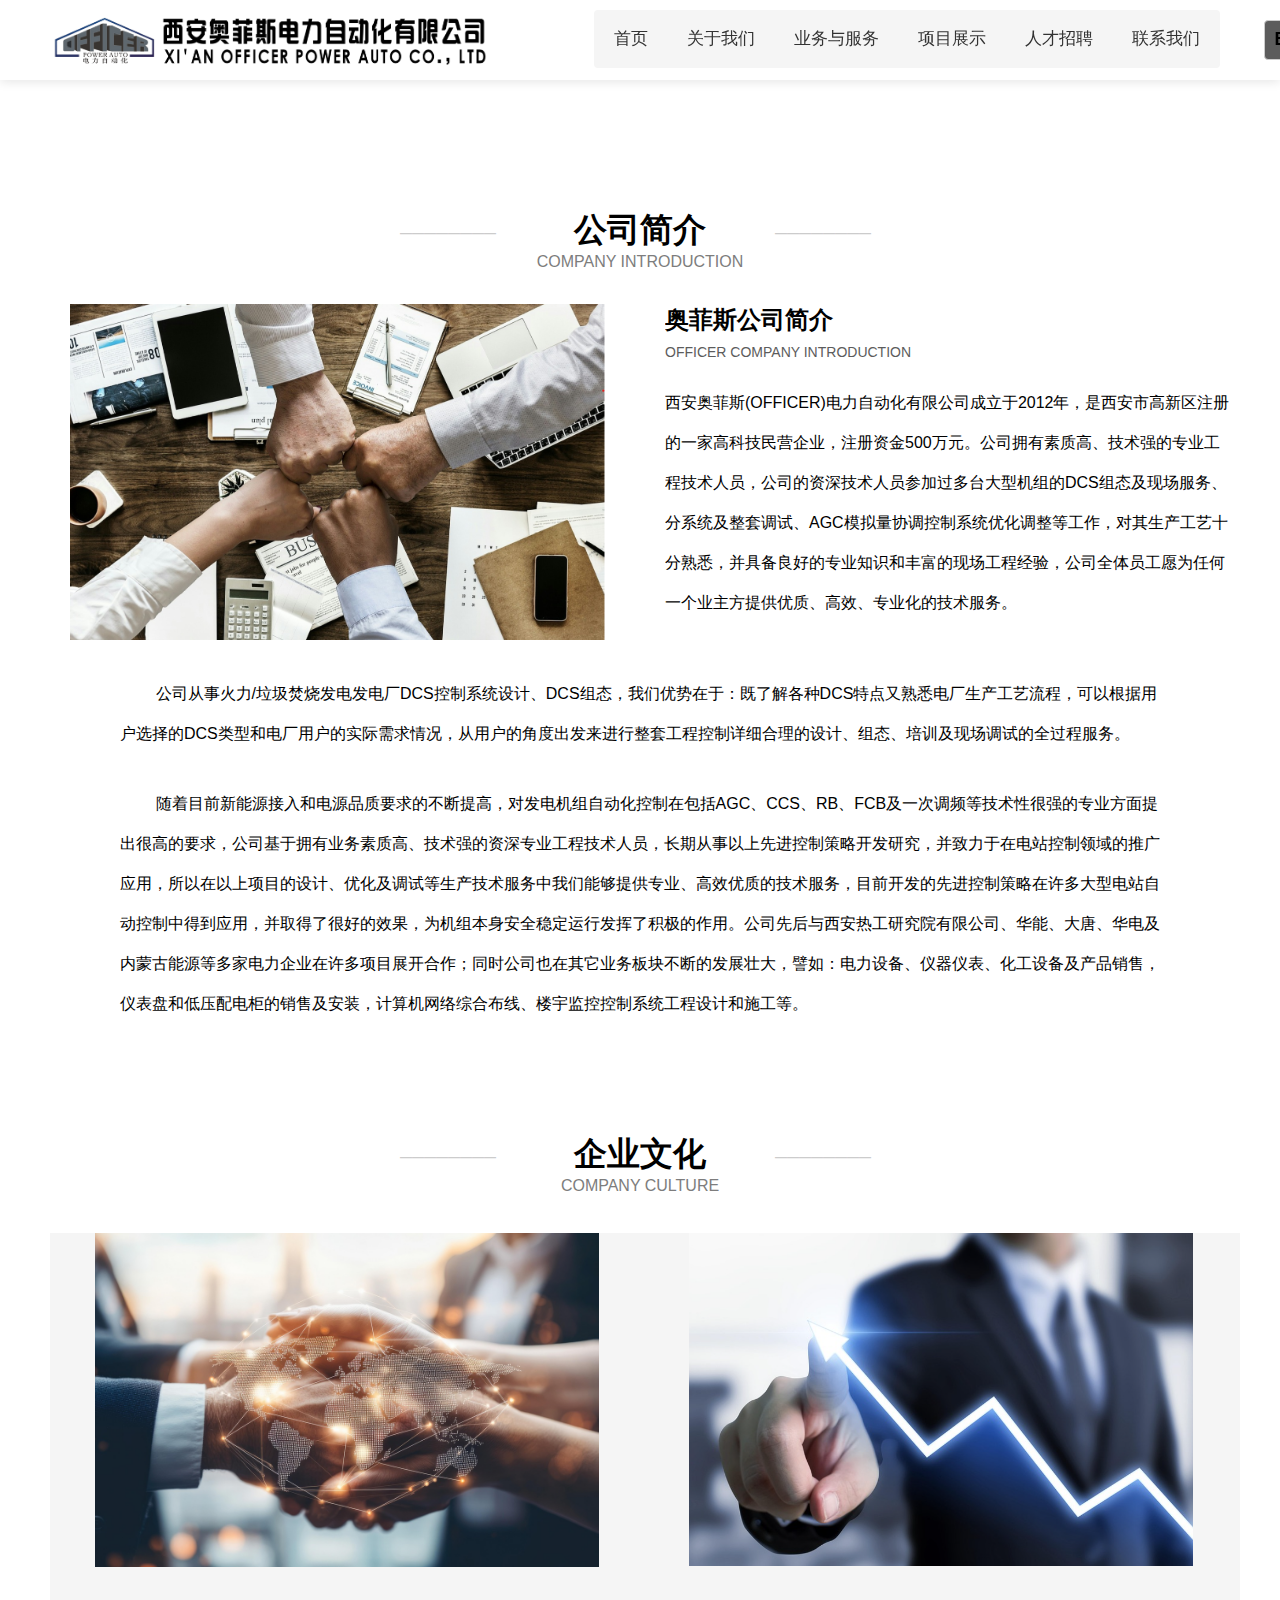
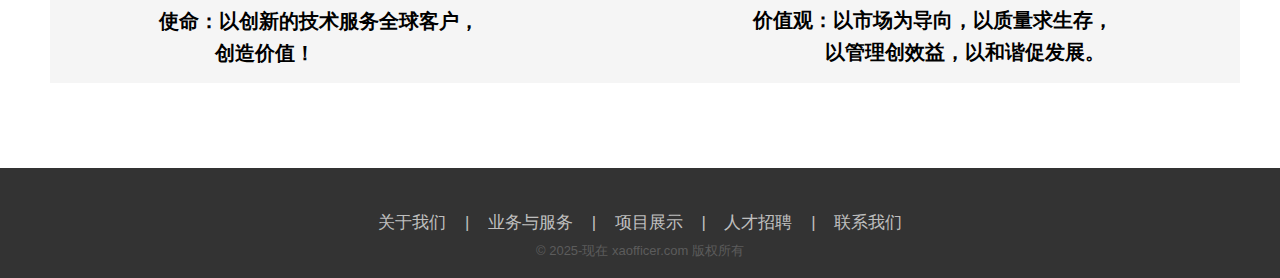
<file: about.html>
<!DOCTYPE html>
<html lang="en">

<head>
    <meta charset="UTF-8">
    <meta name="viewport" content="width=device-width, initial-scale=1.0">
    <!-- 标题 -->
    <title>关于我们</title>
    <!-- 网站说明 -->
    <meta name="description" content="我们提供专业、自动化工程技术服务。" />
    <!-- 关键字 -->
    <meta name="keywords" content="DCS,过程控制,离散控制,火力发电厂协调优化,熔盐储能,逻辑组态,工业通讯,PLC,系统集成" />
    <!-- 引入favicon图标 -->
    <link rel="shortcut icon" href="favicon.ico" />
    <!-- 引入初始化样式文件 -->
    <link rel="stylesheet" href="css/base.css">
    <!-- 引入公共样式文件 -->
    <link rel="stylesheet" href="css/common.css">
    <!-- 引入about样式文件 -->
    <link rel="stylesheet" href="css/about.css">

</head>

<body>
    <!-- header部分 -->
    <nav class="nav-bar" id="navBar">
        <div class="w">
            <a href="#" class="logo">
                <img src="images/logos.svg" alt="奥菲斯电力自动化">
            </a>
            <ul class="nav">
                <li><a href="index.html">首页</a></li>
                <li><a href="about.html">关于我们</a></li>
                <li><a href="solution.html">业务与服务</a></li>
                <li><a href="showcase.html">项目展示</a></li>
                <li><a href="recruit.html">人才招聘</a></li>
                <li><a href="contact.html">联系我们</a></li>
            </ul>
            <div class="test">Beta</div>
        </div>
    </nav>
    <!-- 公司简介 -->
    <div class="about_div_1 w">
        <div class="box">
            <div class="title_1">
                <div class="title_1_sl_l">————————</div>
                <div class="title_1_sl_r">————————</div>
                <h2>公司简介</h2>
                <p>COMPANY INTRODUCTION</p>
            </div>
            <div class="itdt_div_1 clearfix">
                <div class="itdt_div_l">
                    <img src="images/jianjie.png" width="90%">
                </div>
                <div class="itdt_div_r">
                    <h2>奥菲斯公司简介</h2>
                    <p>OFFICER COMPANY INTRODUCTION</p>
                    <p class="gj_1">
                        西安奥菲斯(OFFICER)电力自动化有限公司成立于2012年，是西安市高新区注册的一家高科技民营企业，注册资金500万元。公司拥有素质高、技术强的专业工程技术人员，公司的资深技术人员参加过多台大型机组的DCS组态及现场服务、分系统及整套调试、AGC模拟量协调控制系统优化调整等工作，对其生产工艺十分熟悉，并具备良好的专业知识和丰富的现场工程经验，公司全体员工愿为任何一个业主方提供优质、高效、专业化的技术服务。
                    </p>
                </div>
            </div>
            <div class="itdt_div_2 clearfix">
                <div class="gj_2">
                    <p>&nbsp;&nbsp;&nbsp;&nbsp;&nbsp;&nbsp;&nbsp;&nbsp;公司从事火力/垃圾焚烧发电发电厂DCS控制系统设计、DCS组态，我们优势在于：既了解各种DCS特点又熟悉电厂生产工艺流程，可以根据用户选择的DCS类型和电厂用户的实际需求情况，从用户的角度出发来进行整套工程控制详细合理的设计、组态、培训及现场调试的全过程服务。
                    </p>
                </div>
                <div class="gj_3">
                    <p>&nbsp;&nbsp;&nbsp;&nbsp;&nbsp;&nbsp;&nbsp;&nbsp;随着目前新能源接入和电源品质要求的不断提高，对发电机组自动化控制在包括AGC、CCS、RB、FCB及一次调频等技术性很强的专业方面提出很高的要求，公司基于拥有业务素质高、技术强的资深专业工程技术人员，长期从事以上先进控制策略开发研究，并致力于在电站控制领域的推广应用，所以在以上项目的设计、优化及调试等生产技术服务中我们能够提供专业、高效优质的技术服务，目前开发的先进控制策略在许多大型电站自动控制中得到应用，并取得了很好的效果，为机组本身安全稳定运行发挥了积极的作用。公司先后与西安热工研究院有限公司、华能、大唐、华电及内蒙古能源等多家电力企业在许多项目展开合作；同时公司也在其它业务板块不断的发展壮大，譬如：电力设备、仪器仪表、化工设备及产品销售，仪表盘和低压配电柜的销售及安装，计算机网络综合布线、楼宇监控控制系统工程设计和施工等。
                    </p>
                </div>
            </div>
        </div>
    </div>
    <!-- 企业文化 -->
    <div class="about_div_2 w">
        <div class="box">
            <div class="title_1">
                <div class="title_1_sl_l">————————</div>
                <div class="title_1_sl_r">————————</div>
                <h2>企业文化</h2>
                <p>COMPANY CULTURE</p>
            </div>
            <div class="culture_div clearfix">
                <ul>
                    <li>
                        <img src="images/quanqiu1.png" width="90%">
                        <div class="culture_div_word">
                            <p>
                                使命：以创新的技术服务全球客户，<br>
                                &nbsp;&nbsp;&nbsp;&nbsp;&nbsp;&nbsp;&nbsp;&nbsp;&nbsp;&nbsp;创造价值！
                            </p>
                        </div>
                    </li>
                    <li>
                        <img src="images/quanqiu2.png" width="90%">
                        <div class="culture_div_word">
                            <p>
                                价值观：以市场为导向，以质量求生存，<br>
                                &nbsp;&nbsp;&nbsp;&nbsp;&nbsp;&nbsp;&nbsp;&nbsp;&nbsp;&nbsp;&nbsp;&nbsp;&nbsp;以管理创效益，以和谐促发展。
                            </p>
                        </div>
                    </li>
                </ul>
            </div>
        </div>
    </div>
    <!-- footer部分 -->
    <footer class="footer">
        <div class="link">
            <a href="about.html">关于我们</a><span>|</span>
            <a href="solution.html">业务与服务</a><span>|</span>
            <a href="showcase.html">项目展示</a><span>|</span>
            <a href="recruit.html">人才招聘</a><span>|</span>
            <a href="contact.html">联系我们</a>
        </div>
        <div class="copr">© 2025-现在 xaofficer.com 版权所有</div>
    </footer>
    <!-- 引入js文件 -->
    <script src="js/common.js"></script>
</body>

</html>
</file>
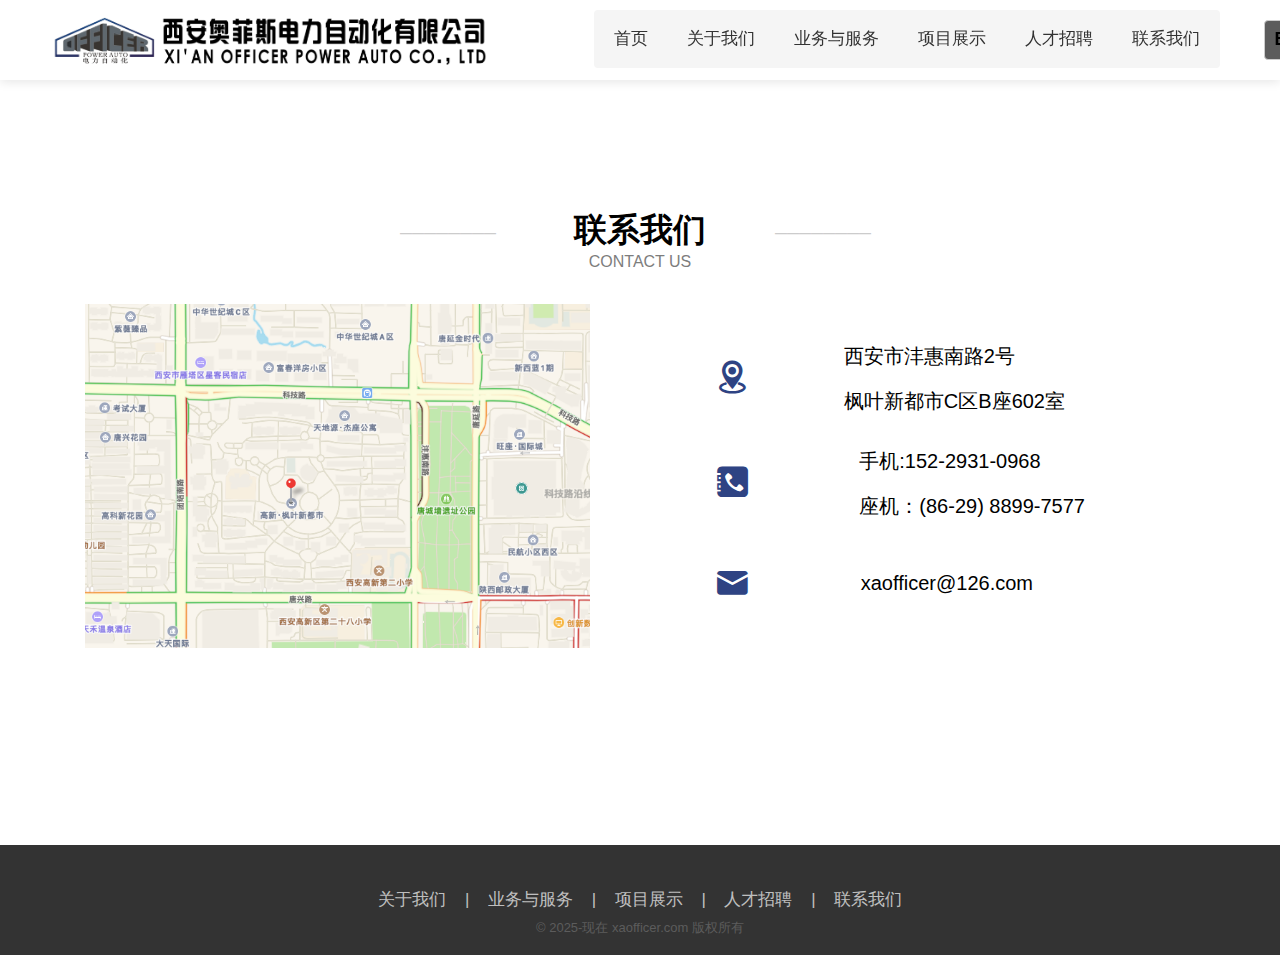
<file: contact.html>
<!DOCTYPE html>
<html lang="en">

<head>
    <meta charset="UTF-8">
    <meta name="viewport" content="width=device-width, initial-scale=1.0">
    <!-- 标题 -->
    <title>联系我们</title>
    <!-- 网站说明 -->
    <meta name="description" content="我们提供专业、自动化工程技术服务。" />
    <!-- 关键字 -->
    <meta name="keywords" content="DCS,过程控制,离散控制,火力发电厂协调优化,熔盐储能,逻辑组态,工业通讯,PLC,系统集成" />
    <!-- 引入favicon图标 -->
    <link rel="shortcut icon" href="favicon.ico" />
    <!-- 引入初始化样式文件 -->
    <link rel="stylesheet" href="css/base.css">
    <!-- 引入公共样式文件 -->
    <link rel="stylesheet" href="css/common.css">
    <!-- 引入about样式文件 -->
    <link rel="stylesheet" href="css/contact.css">
    <!-- 引入favicon图标 -->
    <link rel="stylesheet" href="./icon/iconfont.css">
</head>

<body>
    <!-- header部分 -->
    <nav class="nav-bar" id="navBar">
        <div class="w">
            <a href="#" class="logo">
                <img src="images/logos.svg" alt="奥菲斯电力自动化">
            </a>
            <ul class="nav">
                <li><a href="index.html">首页</a></li>
                <li><a href="about.html">关于我们</a></li>
                <li><a href="solution.html">业务与服务</a></li>
                <li><a href="showcase.html">项目展示</a></li>
                <li><a href="recruit.html">人才招聘</a></li>
                <li><a href="contact.html">联系我们</a></li>
            </ul>
            <div class="test">Beta</div>
        </div>
    </nav>

    <!-- 联系我们部分 -->
    <div class="contact_div w">
        <div class="box">
            <div class="title_1">
                <div class="title_1_sl_l">————————</div>
                <div class="title_1_sl_r">————————</div>
                <h2>联系我们</h2>
                <p>CONTACT US</p>
            </div>
            <div class="position_div clearfix">
                <div class="position_div_l">
                    <img src="images/position.png" alt="">
                </div>
                <div class="position_div_r">
                    <div class="contact-block1">
                        <span class="iconfont icon-dizhi1"></span>
                        <p>西安市沣惠南路2号<br>枫叶新都市C区B座602室</p>
                        <div id="map-container"></div>
                    </div>
                    <div class="contact-block2">
                        <span class="iconfont icon-lianxifangshi"></span>
                        <p>
                            <a href="tel:15229310968">手机:152-2931-0968</a><br>
                            <a href="tel:+862988997577">座机：(86-29) 8899-7577</a>
                        </p>
                    </div>
                    <div class="contact-block3">
                        <span class="iconfont icon-youxiang"></span>
                        <p><a href="mailto:xaofficer@126.com">xaofficer@126.com</a></p>
                    </div>
                </div>
            </div>
        </div>
    </div>

    <!-- footer部分 -->
    <footer class="footer">
        <div class="link">
            <a href="about.html">关于我们</a><span>|</span>
            <a href="solution.html">业务与服务</a><span>|</span>
            <a href="showcase.html">项目展示</a><span>|</span>
            <a href="recruit.html">人才招聘</a><span>|</span>
            <a href="contact.html">联系我们</a>
        </div>
        <div class="copr">© 2025-现在 xaofficer.com 版权所有</div>
    </footer>

    <!-- 引入js文件 -->
    <script src="js/common.js"></script>
</body>

</html>
</file>
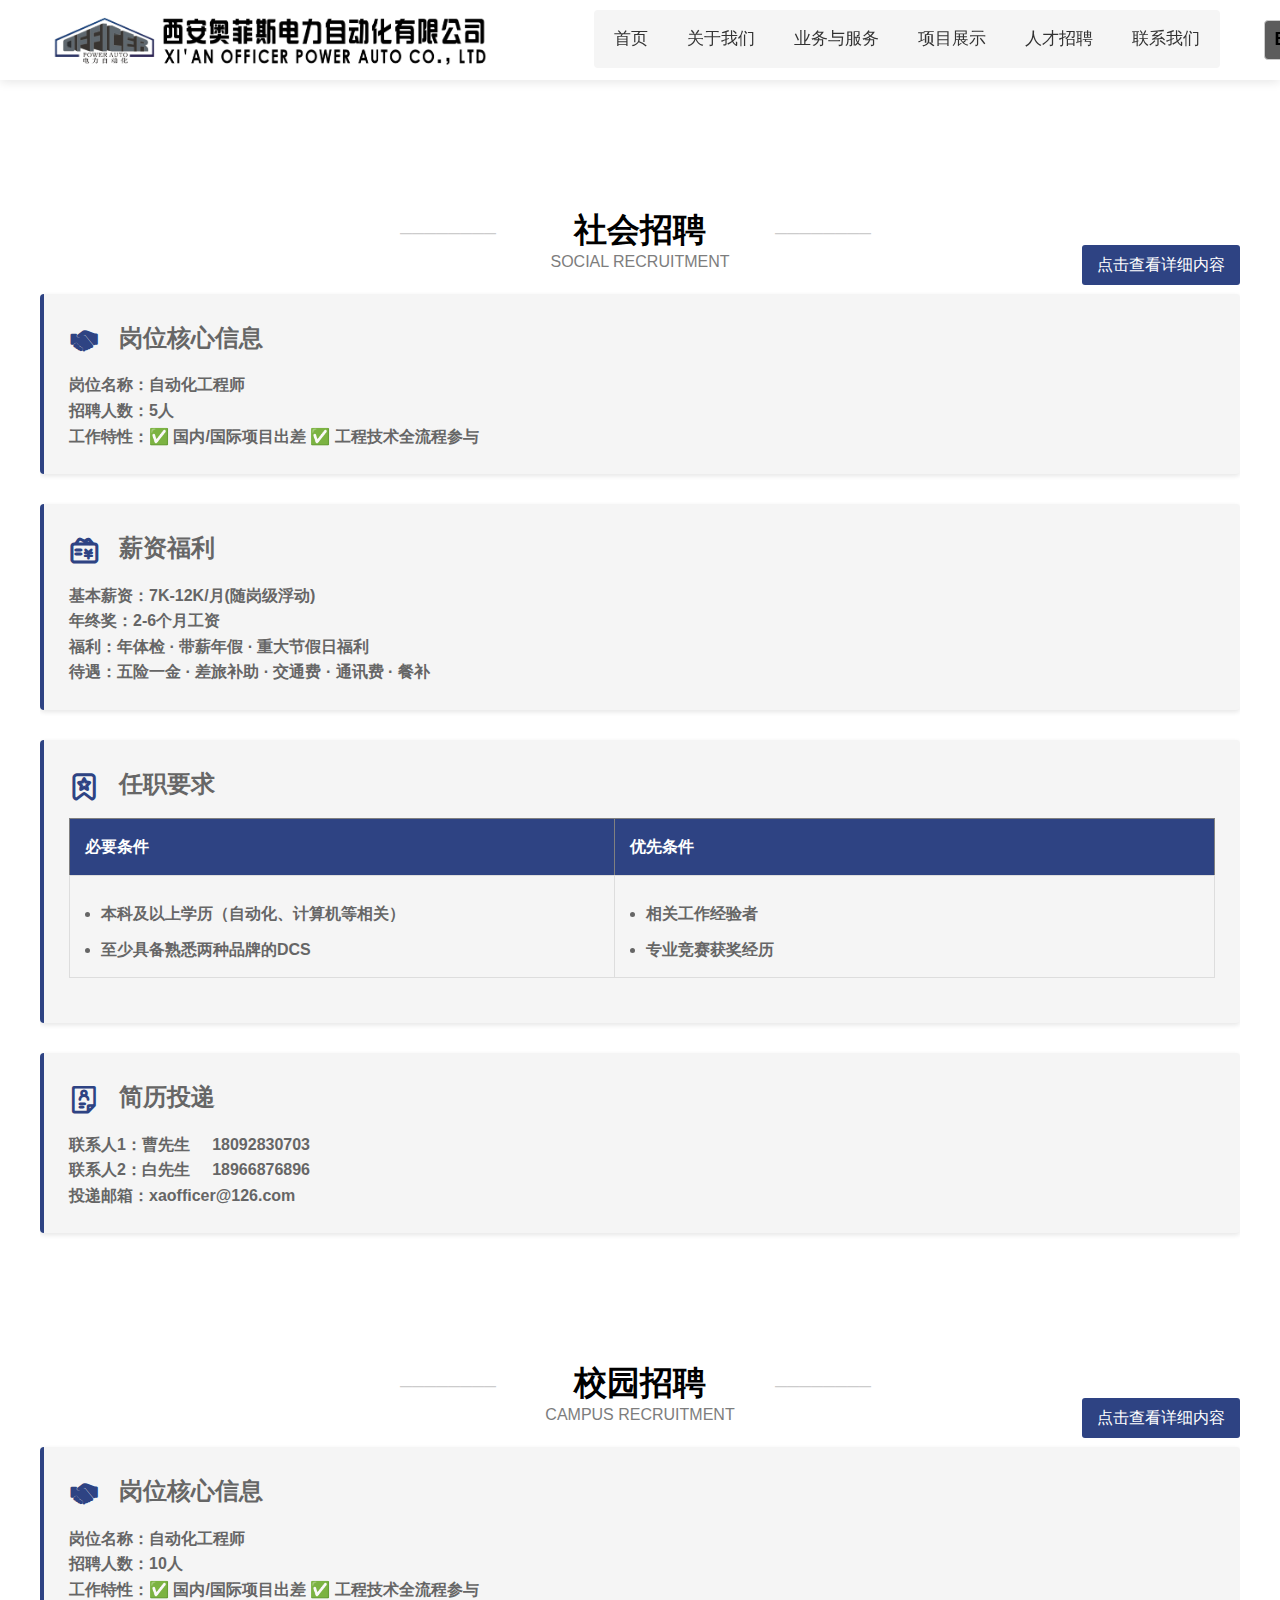
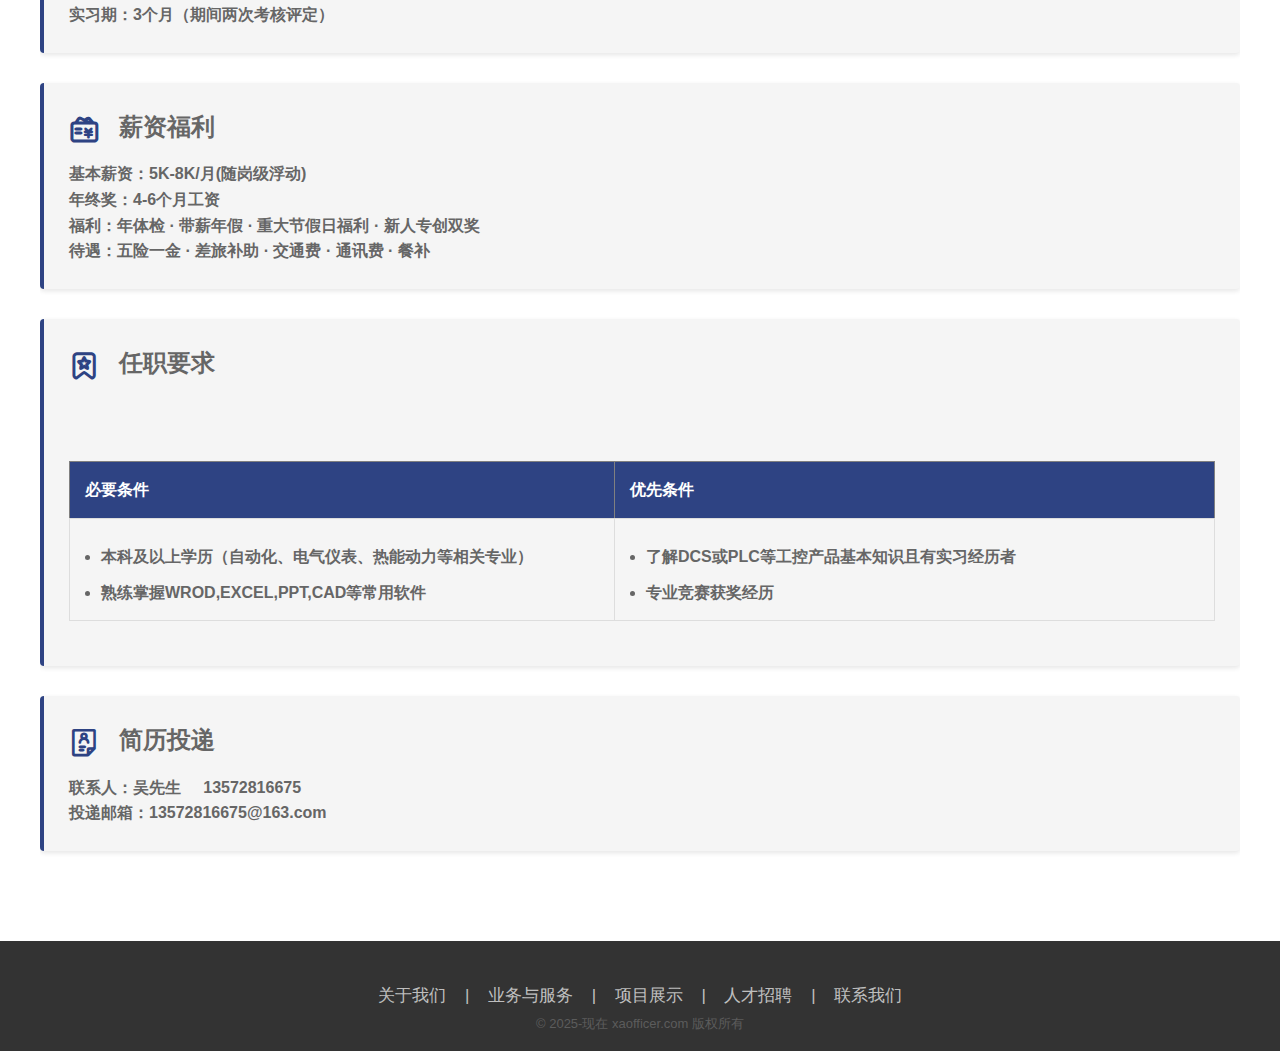
<file: recruit.html>
<!DOCTYPE html>
<html lang="en">

<head>
    <meta charset="UTF-8">
    <meta name="viewport" content="width=device-width, initial-scale=1.0">
    <!-- 标题 -->
    <title>人才招聘</title>
    <!-- 网站说明 -->
    <meta name="description" content="我们提供专业、自动化工程技术服务。" />
    <!-- 关键字 -->
    <meta name="keywords" content="DCS,过程控制,离散控制,火力发电厂协调优化,熔盐储能,逻辑组态,工业通讯,PLC,系统集成" />
    <!-- 引入favicon图标 -->
    <link rel="shortcut icon" href="favicon.ico" />
    <!-- 引入初始化样式文件 -->
    <link rel="stylesheet" href="css/base.css">
    <!-- 引入公共样式文件 -->
    <link rel="stylesheet" href="css/common.css">
    <!-- 引入recruit样式文件 -->
    <link rel="stylesheet" href="css/recruit.css">
    <!-- 引入favicon图标 -->
    <link rel="stylesheet" href="./icon/iconfont.css">
</head>

<body>
    <!-- header部分 -->
    <nav class="nav-bar" id="navBar">
        <div class="w">
            <a href="#" class="logo">
                <img src="images/logos.svg" alt="奥菲斯电力自动化">
            </a>
            <ul class="nav">
                <li><a href="index.html">首页</a></li>
                <li><a href="about.html">关于我们</a></li>
                <li><a href="solution.html">业务与服务</a></li>
                <li><a href="showcase.html">项目展示</a></li>
                <li><a href="recruit.html">人才招聘</a></li>
                <li><a href="contact.html">联系我们</a></li>
            </ul>
            <div class="test">Beta</div>
        </div>
    </nav>

    <!-- 社会招聘 -->
    <div class="recruit_div_1 w">
        <div class="box">
            <a href="files/social.pdf" class="pdf-btn" target="_blank">点击查看详细内容</a>
            <div class="title_1">
                <div class="title_1_sl_l">————————</div>
                <div class="title_1_sl_r">————————</div>
                <h2>社会招聘</h2>
                <p>SOCIAL RECRUITMENT</p>
            </div>
            <div class="social_box clearfix">
                <div class="section">
                    <div class="st">
                        <span class="iconfont icon-a-rencaizhaopin-zhaopinshezhi"></span>
                        <h2>岗位核心信息</h2>
                    </div>
                    <p><span class="highlight">岗位名称：</span>自动化工程师</p>
                    <p><span class="highlight">招聘人数：</span>5人</p>
                    <p><span class="highlight">工作特性：</span>✅ 国内/国际项目出差 ✅ 工程技术全流程参与</p>
                </div>

                <div class="section ">
                    <div class="st">
                        <span class="iconfont icon-xinzi"></span>
                        <h2>薪资福利</h2>
                    </div>
                    <ul>
                        <li>基本薪资：<span class="highlight">7K-12K/月(随岗级浮动)</span></li>
                        <li>年终奖：<span class="highlight">2-6个月工资</span></li>
                        <li>福利：<span class="highlight">年体检 · 带薪年假 · 重大节假日福利</span></li>
                        <li>待遇：<span class="highlight">五险一金 · 差旅补助 · 交通费 · 通讯费 · 餐补</span></li>
                    </ul>
                </div>

                <div class="section">
                    <div class="st">
                        <span class="iconfont icon-key-regulatory-labels_line"></span>
                        <h2>任职要求</h2>
                    </div>
                    <div class="requirements-table">
                        <table align="center" border="1" cellpadding="20" cellspacing="0">
                            <tr>
                                <th>必要条件</th>
                                <th>优先条件</th>
                            </tr>
                            <tr>
                                <td>
                                    <ul>
                                        <li>本科及以上学历（自动化、计算机等相关）</li>
                                        <li>至少具备熟悉两种品牌的DCS</li>
                                    </ul>
                                </td>
                                <td style="width: 600px;">
                                    <ul>
                                        <li>相关工作经验者</li>
                                        <li>专业竞赛获奖经历</li>
                                    </ul>
                                </td>
                            </tr>
                        </table>
                    </div>
                </div>
                <div class="section">
                    <div class="st">
                        <span class="iconfont icon-jianli1"></span>
                        <h2>简历投递</h2>
                    </div>
                    <p><span class="highlight">联系人1：</span>曹先生&nbsp;&nbsp;&nbsp;&nbsp;&nbsp;18092830703</p>
                    <p><span class="highlight">联系人2：</span>白先生&nbsp;&nbsp;&nbsp;&nbsp;&nbsp;18966876896</p>
                    <p><span class="highlight">投递邮箱：</span>xaofficer@126.com</p>
                </div>

            </div>
        </div>

    </div>


    <!-- 校园招聘 -->
    <div class="recruit_div_2 w">
        <div class="box">
            <a href="files/campus.pdf" class="pdf-btn" target="_blank">点击查看详细内容</a>
            <div class="title_1">
                <div class="title_1_sl_l">————————</div>
                <div class="title_1_sl_r">————————</div>
                <h2>校园招聘</h2>
                <p>CAMPUS RECRUITMENT</p>
            </div>
            <div class="campus_box clearfix">
                <div class="section">
                    <div class="st">
                        <span class="iconfont icon-a-rencaizhaopin-zhaopinshezhi"></span>
                        <h2>岗位核心信息</h2>
                    </div>
                    <p><span class="highlight">岗位名称：</span>自动化工程师</p>
                    <p><span class="highlight">招聘人数：</span>10人</p>
                    <p><span class="highlight">工作特性：</span>✅ 国内/国际项目出差 ✅ 工程技术全流程参与</p>
                    <p><span class="highlight">实习期：</span>3个月（期间两次考核评定）</p>
                </div>

                <div class="section ">
                    <div class="st">
                        <span class="iconfont icon-xinzi"></span>
                        <h2>薪资福利</h2>
                    </div>

                    <div class="salary-chart" id="salaryChart"></div>
                    <ul>
                        <li>基本薪资：<span class="highlight">5K-8K/月(随岗级浮动)</span></li>
                        <li>年终奖：<span class="highlight">4-6个月工资</span></li>
                        <li>福利：<span class="highlight">年体检 · 带薪年假 · 重大节假日福利 · 新人专创双奖</span></li>
                        <li>待遇：<span class="highlight">五险一金 · 差旅补助 · 交通费 · 通讯费 · 餐补</span></li>
                    </ul>
                </div>

                <div class="section">
                    <div class="st">
                        <span class="iconfont icon-key-regulatory-labels_line"></span>
                        <h2>任职要求</h2>
                    </div>
                    <div class="requirements-table">
                        <table align="center" border="1" cellpadding="20" cellspacing="0">
                            <tr>
                                <th>必要条件</th>
                                <th>优先条件</th>
                            </tr>
                            <tr>
                                <td>
                                    <ul>
                                        <li>本科及以上学历（自动化、电气仪表、热能动力等相关专业）</li>
                                        <li>熟练掌握WROD,EXCEL,PPT,CAD等常用软件</li>
                                    </ul>
                                </td>
                                <td style="width: 600px;">
                                    <ul>
                                        <li>了解DCS或PLC等工控产品基本知识且有实习经历者</li>
                                        <li>专业竞赛获奖经历</li>
                                    </ul>
                                </td>
                            </tr>
                        </table>
                    </div>
                </div>

                <div class="section">
                    <div class="st">
                        <span class="iconfont icon-jianli1"></span>
                        <h2>简历投递</h2>
                    </div>
                    <p><span class="highlight">联系人：</span>吴先生&nbsp;&nbsp;&nbsp;&nbsp;&nbsp;13572816675</p>

                    <p><span class="highlight">投递邮箱：</span>13572816675@163.com</p>
                </div>
            </div>
        </div>
    </div>


    <!-- footer部分 -->
    <footer class="footer">
        <div class="link">
            <a href="about.html">关于我们</a><span>|</span>
            <a href="solution.html">业务与服务</a><span>|</span>
            <a href="showcase.html">项目展示</a><span>|</span>
            <a href="recruit.html">人才招聘</a><span>|</span>
            <a href="contact.html">联系我们</a>
        </div>
        <div class="copr">© 2025-现在 xaofficer.com 版权所有</div>
    </footer>

    <!-- 引入js文件 -->
    <script src="js/common.js"></script>

</body>

</html>
</file>
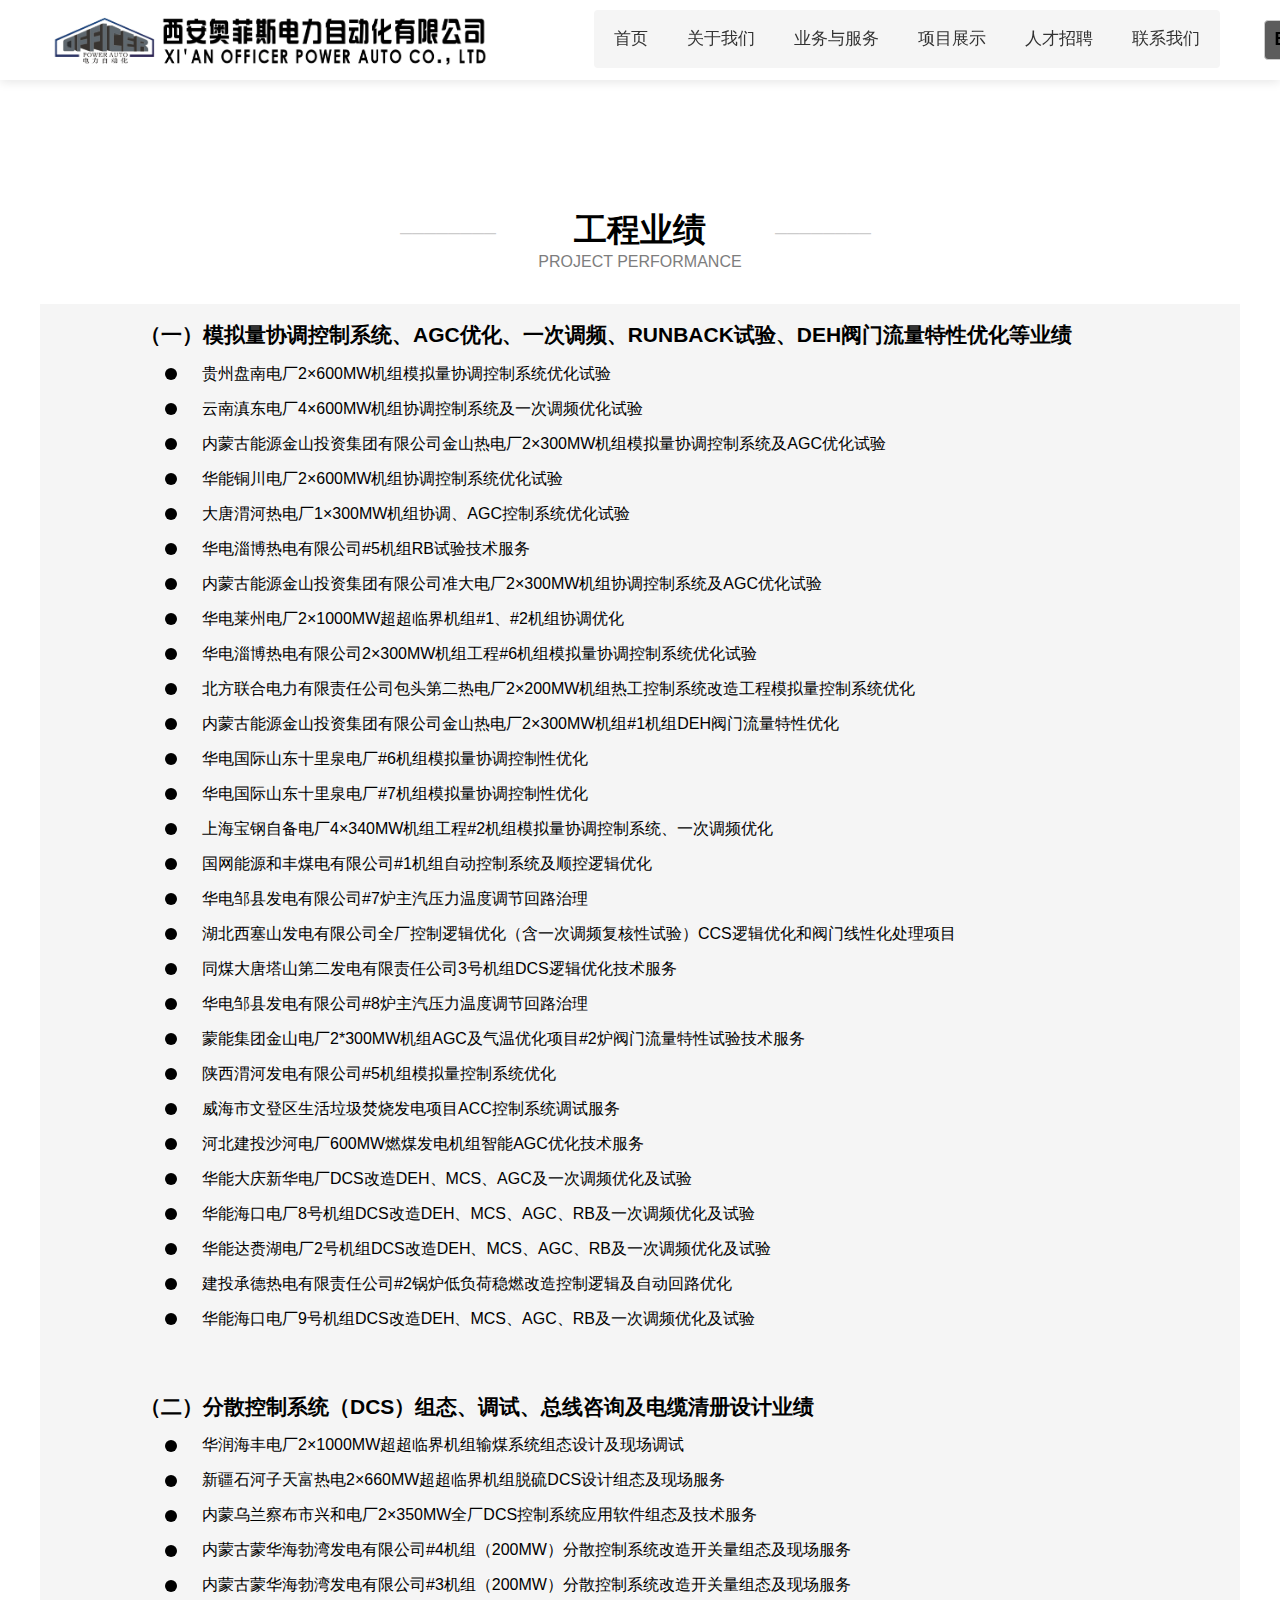
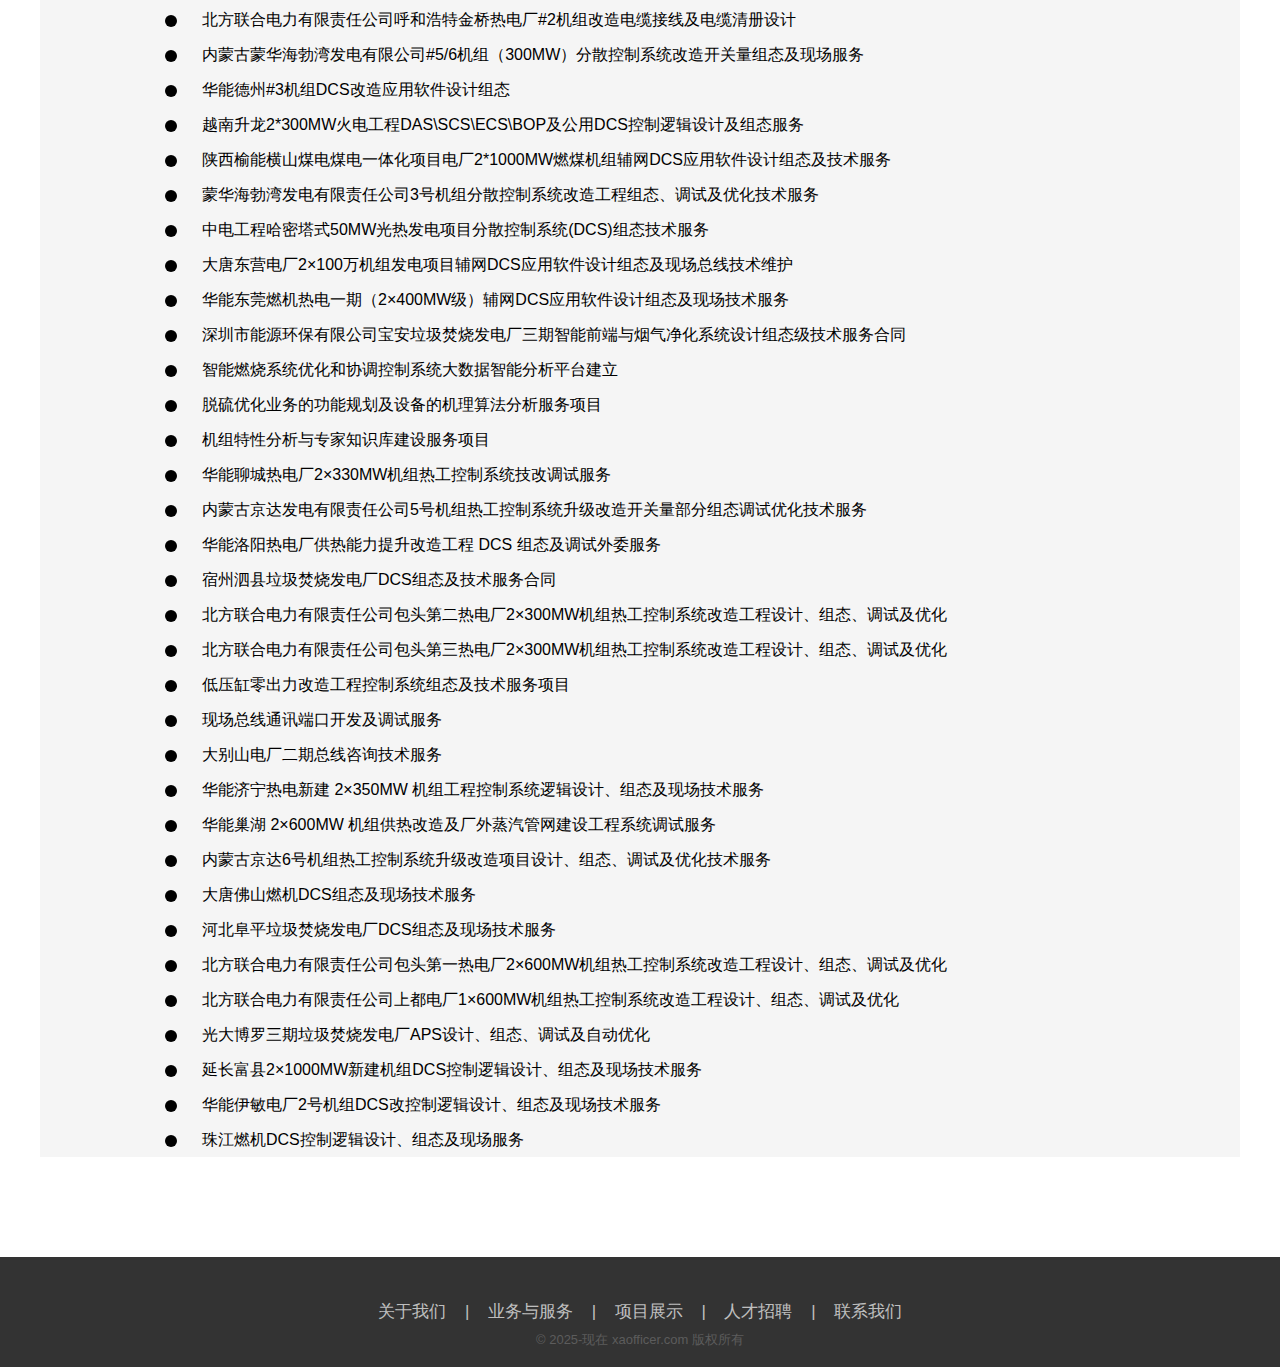
<file: showcase.html>
<!DOCTYPE html>
<html lang="en">

<head>
    <meta charset="UTF-8">
    <meta name="viewport" content="width=device-width, initial-scale=1.0">
    <!-- 标题 -->
    <title>项目展示</title>
    <!-- 网站说明 -->
    <meta name="description" content="我们提供专业、自动化工程技术服务。" />
    <!-- 关键字 -->
    <meta name="keywords" content="DCS,过程控制,离散控制,火力发电厂协调优化,熔盐储能,逻辑组态,工业通讯,PLC,系统集成" />
    <!-- 引入favicon图标 -->
    <link rel="shortcut icon" href="favicon.ico" />
    <!-- 引入初始化样式文件 -->
    <link rel="stylesheet" href="css/base.css">
    <!-- 引入公共样式文件 -->
    <link rel="stylesheet" href="css/common.css">
    <!-- 引入about样式文件 -->
    <link rel="stylesheet" href="css/showcase.css">

</head>

<body>
    <!-- header部分 -->
    <nav class="nav-bar" id="navBar">
        <div class="w">
            <a href="#" class="logo">
                <img src="images/logos.svg" alt="奥菲斯电力自动化">
            </a>
            <ul class="nav">
                <li><a href="index.html">首页</a></li>
                <li><a href="about.html">关于我们</a></li>
                <li><a href="solution.html">业务与服务</a></li>
                <li><a href="showcase.html">项目展示</a></li>
                <li><a href="recruit.html">人才招聘</a></li>
                <li><a href="contact.html">联系我们</a></li>
            </ul>
            <div class="test">Beta</div>
        </div>
    </nav>

    <!-- 工程业绩部分 -->
    <div class="perform_div w">
        <div class="box">
            <div class="title_1">
                <div class="title_1_sl_l">————————</div>
                <div class="title_1_sl_r">————————</div>
                <h2>工程业绩</h2>
                <p>PROJECT PERFORMANCE</p>
            </div>
            <div class="project_div clearfix">
                <div class="project_div_1">
                    <h3>（一）模拟量协调控制系统、AGC优化、一次调频、RUNBACK试验、DEH阀门流量特性优化等业绩</h3>
                    <ul>
                        <li>贵州盘南电厂2×600MW机组模拟量协调控制系统优化试验</li>
                        <li>云南滇东电厂4×600MW机组协调控制系统及一次调频优化试验</li>
                        <li>内蒙古能源金山投资集团有限公司金山热电厂2×300MW机组模拟量协调控制系统及AGC优化试验</li>
                        <li>华能铜川电厂2×600MW机组协调控制系统优化试验</li>
                        <li>大唐渭河热电厂1×300MW机组协调、AGC控制系统优化试验</li>
                        <li>华电淄博热电有限公司#5机组RB试验技术服务</li>
                        <li>内蒙古能源金山投资集团有限公司准大电厂2×300MW机组协调控制系统及AGC优化试验</li>
                        <li>华电莱州电厂2×1000MW超超临界机组#1、#2机组协调优化</li>
                        <li>华电淄博热电有限公司2×300MW机组工程#6机组模拟量协调控制系统优化试验</li>
                        <li>北方联合电力有限责任公司包头第二热电厂2×200MW机组热工控制系统改造工程模拟量控制系统优化</li>
                        <li>内蒙古能源金山投资集团有限公司金山热电厂2×300MW机组#1机组DEH阀门流量特性优化</li>
                        <li>华电国际山东十里泉电厂#6机组模拟量协调控制性优化</li>
                        <li>华电国际山东十里泉电厂#7机组模拟量协调控制性优化</li>
                        <li>上海宝钢自备电厂4×340MW机组工程#2机组模拟量协调控制系统、一次调频优化</li>
                        <li>国网能源和丰煤电有限公司#1机组自动控制系统及顺控逻辑优化</li>
                        <li>华电邹县发电有限公司#7炉主汽压力温度调节回路治理</li>
                        <li>湖北西塞山发电有限公司全厂控制逻辑优化（含一次调频复核性试验）CCS逻辑优化和阀门线性化处理项目</li>
                        <li>同煤大唐塔山第二发电有限责任公司3号机组DCS逻辑优化技术服务</li>
                        <li>华电邹县发电有限公司#8炉主汽压力温度调节回路治理</li>
                        <li>蒙能集团金山电厂2*300MW机组AGC及气温优化项目#2炉阀门流量特性试验技术服务</li>
                        <li>陕西渭河发电有限公司#5机组模拟量控制系统优化</li>
                        <li>威海市文登区生活垃圾焚烧发电项目ACC控制系统调试服务</li>
                        <li>河北建投沙河电厂600MW燃煤发电机组智能AGC优化技术服务</li>
                        <li>华能大庆新华电厂DCS改造DEH、MCS、AGC及一次调频优化及试验</li>
                        <li>华能海口电厂8号机组DCS改造DEH、MCS、AGC、RB及一次调频优化及试验</li>
                        <li>华能达赉湖电厂2号机组DCS改造DEH、MCS、AGC、RB及一次调频优化及试验</li>
                        <li>建投承德热电有限责任公司#2锅炉低负荷稳燃改造控制逻辑及自动回路优化</li>
                        <li>华能海口电厂9号机组DCS改造DEH、MCS、AGC、RB及一次调频优化及试验</li>
                    </ul>
                </div>
                <div class="project_div_2">
                    <h3>（二）分散控制系统（DCS）组态、调试、总线咨询及电缆清册设计业绩</h3>
                    <ul>
                        <li>华润海丰电厂2×1000MW超超临界机组输煤系统组态设计及现场调试</li>
                        <li>新疆石河子天富热电2×660MW超超临界机组脱硫DCS设计组态及现场服务</li>
                        <li>内蒙乌兰察布市兴和电厂2×350MW全厂DCS控制系统应用软件组态及技术服务</li>
                        <li>内蒙古蒙华海勃湾发电有限公司#4机组（200MW）分散控制系统改造开关量组态及现场服务</li>
                        <li>内蒙古蒙华海勃湾发电有限公司#3机组（200MW）分散控制系统改造开关量组态及现场服务</li>
                        <li>北方联合电力有限责任公司呼和浩特金桥热电厂#2机组改造电缆接线及电缆清册设计</li>
                        <li>内蒙古蒙华海勃湾发电有限公司#5/6机组（300MW）分散控制系统改造开关量组态及现场服务</li>
                        <li>华能德州#3机组DCS改造应用软件设计组态</li>
                        <li>越南升龙2*300MW火电工程DAS\SCS\ECS\BOP及公用DCS控制逻辑设计及组态服务</li>
                        <li>陕西榆能横山煤电煤电一体化项目电厂2*1000MW燃煤机组辅网DCS应用软件设计组态及技术服务</li>
                        <li>蒙华海勃湾发电有限责任公司3号机组分散控制系统改造工程组态、调试及优化技术服务</li>
                        <li>中电工程哈密塔式50MW光热发电项目分散控制系统(DCS)组态技术服务</li>
                        <li>大唐东营电厂2×100万机组发电项目辅网DCS应用软件设计组态及现场总线技术维护</li>
                        <li>华能东莞燃机热电一期（2×400MW级）辅网DCS应用软件设计组态及现场技术服务</li>
                        <li>深圳市能源环保有限公司宝安垃圾焚烧发电厂三期智能前端与烟气净化系统设计组态级技术服务合同</li>
                        <li>智能燃烧系统优化和协调控制系统大数据智能分析平台建立</li>
                        <li>脱硫优化业务的功能规划及设备的机理算法分析服务项目</li>
                        <li>机组特性分析与专家知识库建设服务项目</li>
                        <li>华能聊城热电厂2×330MW机组热工控制系统技改调试服务</li>
                        <li>内蒙古京达发电有限责任公司5号机组热工控制系统升级改造开关量部分组态调试优化技术服务</li>
                        <li>华能洛阳热电厂供热能力提升改造工程 DCS 组态及调试外委服务</li>
                        <li>宿州泗县垃圾焚烧发电厂DCS组态及技术服务合同</li>
                        <li>北方联合电力有限责任公司包头第二热电厂2×300MW机组热工控制系统改造工程设计、组态、调试及优化</li>
                        <li>北方联合电力有限责任公司包头第三热电厂2×300MW机组热工控制系统改造工程设计、组态、调试及优化</li>
                        <li>低压缸零出力改造工程控制系统组态及技术服务项目</li>
                        <li>现场总线通讯端口开发及调试服务</li>
                        <li>大别山电厂二期总线咨询技术服务</li>
                        <li>华能济宁热电新建 2×350MW 机组工程控制系统逻辑设计、组态及现场技术服务</li>
                        <li>华能巢湖 2×600MW 机组供热改造及厂外蒸汽管网建设工程系统调试服务</li>
                        <li>内蒙古京达6号机组热工控制系统升级改造项目设计、组态、调试及优化技术服务</li>
                        <li>大唐佛山燃机DCS组态及现场技术服务</li>
                        <li>河北阜平垃圾焚烧发电厂DCS组态及现场技术服务</li>
                        <li>北方联合电力有限责任公司包头第一热电厂2×600MW机组热工控制系统改造工程设计、组态、调试及优化</li>
                        <li>北方联合电力有限责任公司上都电厂1×600MW机组热工控制系统改造工程设计、组态、调试及优化</li>
                        <li>光大博罗三期垃圾焚烧发电厂APS设计、组态、调试及自动优化</li>
                        <li>延长富县2×1000MW新建机组DCS控制逻辑设计、组态及现场技术服务</li>
                        <li>华能伊敏电厂2号机组DCS改控制逻辑设计、组态及现场技术服务</li>
                        <li>珠江燃机DCS控制逻辑设计、组态及现场服务</li>
                    </ul>
                </div>
            </div>
        </div>
    </div>

    <!-- footer部分 -->
    <footer class="footer">
        <div class="link">
            <a href="about.html">关于我们</a><span>|</span>
            <a href="solution.html">业务与服务</a><span>|</span>
            <a href="showcase.html">项目展示</a><span>|</span>
            <a href="recruit.html">人才招聘</a><span>|</span>
            <a href="contact.html">联系我们</a>
        </div>
        <div class="copr">© 2025-现在 xaofficer.com 版权所有</div>
    </footer>

    <!-- 引入js文件 -->
    <script src="js/common.js"></script>
</body>

</html>
</file>
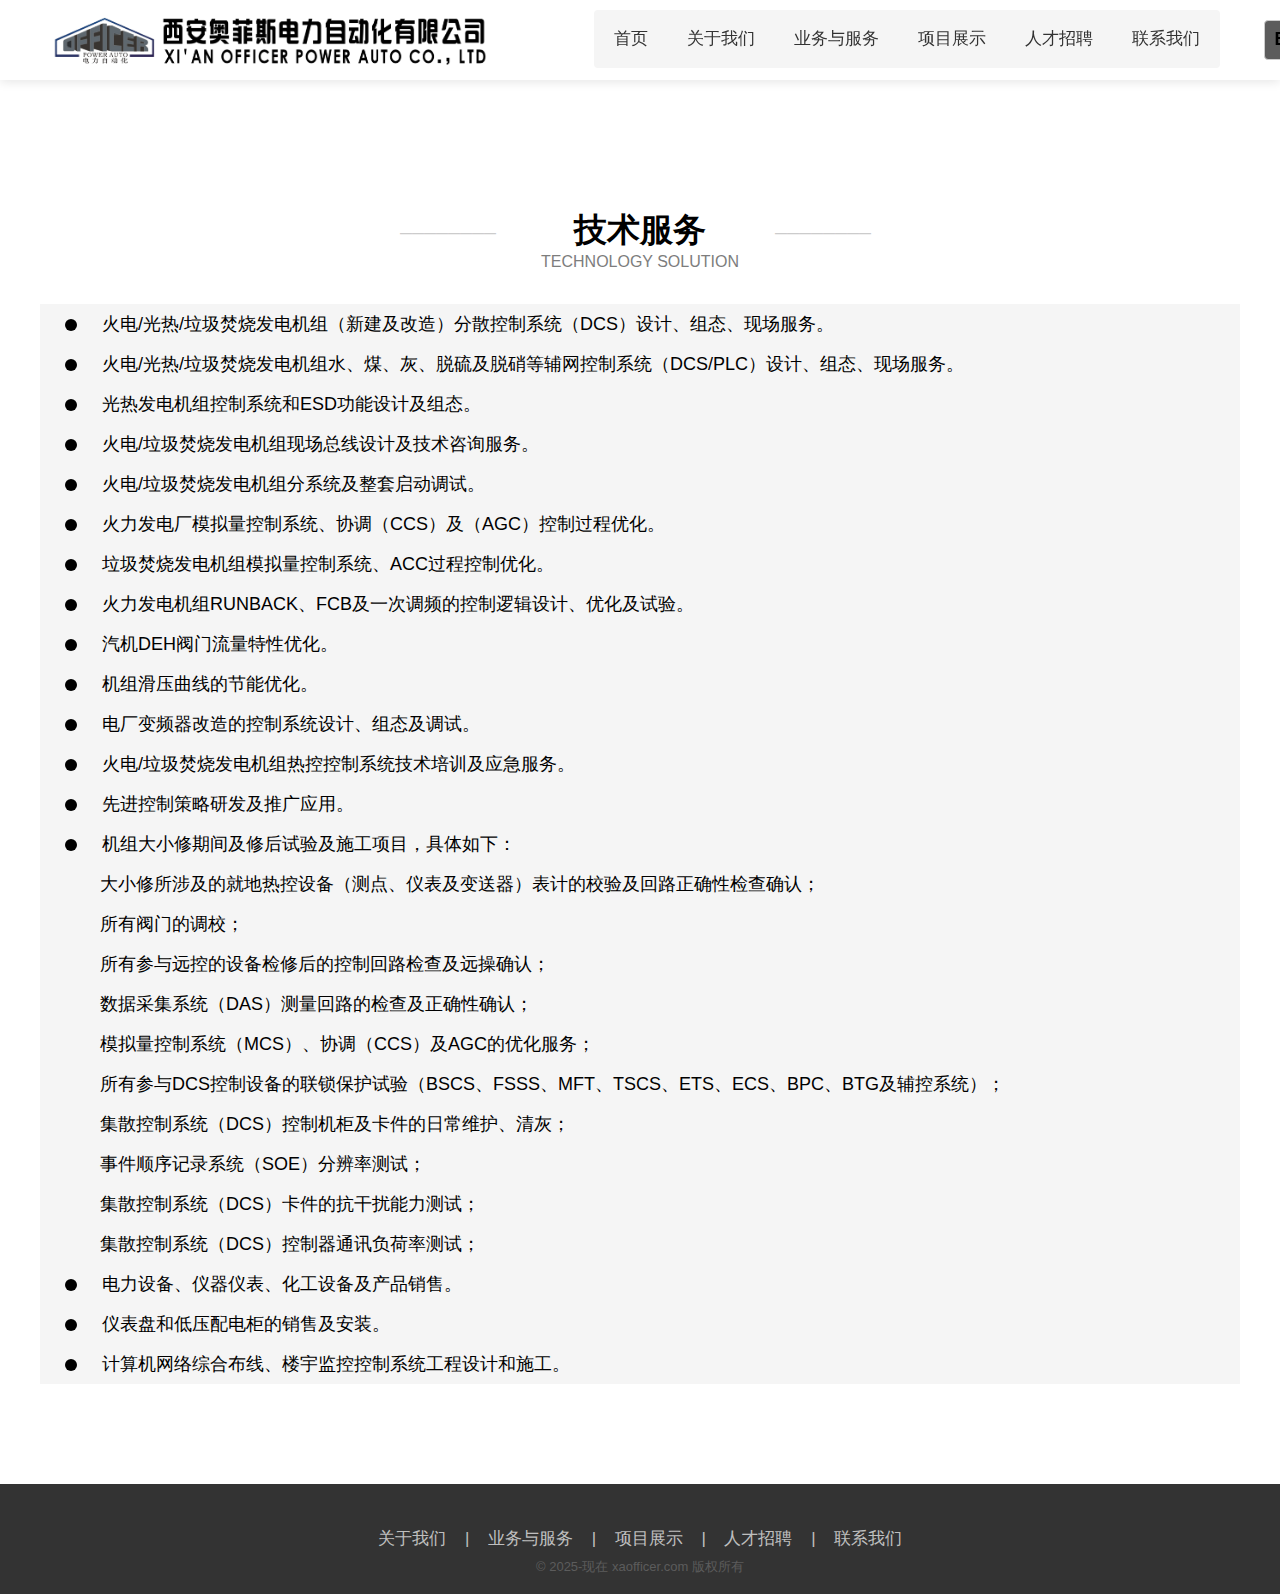
<file: solution.html>
<!DOCTYPE html>
<html lang="en">

<head>
    <meta charset="UTF-8">
    <meta name="viewport" content="width=device-width, initial-scale=1.0">
    <!-- 标题 -->
    <title>业务与服务</title>
    <!-- 网站说明 -->
    <meta name="description" content="我们提供专业、自动化工程技术服务。" />
    <!-- 关键字 -->
    <meta name="keywords" content="DCS,过程控制,离散控制,火力发电厂协调优化,熔盐储能,逻辑组态,工业通讯,PLC,系统集成" />
    <!-- 引入favicon图标 -->
    <link rel="shortcut icon" href="favicon.ico" />
    <!-- 引入初始化样式文件 -->
    <link rel="stylesheet" href="css/base.css">
    <!-- 引入公共样式文件 -->
    <link rel="stylesheet" href="css/common.css">
    <!-- 引入about样式文件 -->
    <link rel="stylesheet" href="css/solution.css">

</head>

<body>
    <!-- header部分 -->
    <nav class="nav-bar" id="navBar">
        <div class="w">
            <a href="#" class="logo">
                <img src="images/logos.svg" alt="奥菲斯电力自动化">
            </a>
            <ul class="nav">
                <li><a href="index.html">首页</a></li>
                <li><a href="about.html">关于我们</a></li>
                <li><a href="solution.html">业务与服务</a></li>
                <li><a href="showcase.html">项目展示</a></li>
                <li><a href="recruit.html">人才招聘</a></li>
                <li><a href="contact.html">联系我们</a></li>
            </ul>
            <div class="test">Beta</div>
        </div>
    </nav>
    <!-- 技术服务模块 -->
    <div class="serve_div">
        <div class="box">
            <div class="title_1">
                <div class="title_1_sl_l">————————</div>
                <div class="title_1_sl_r">————————</div>
                <h2>技术服务</h2>
                <p>
                    TECHNOLOGY SOLUTION
                </p>
            </div>
            <div class="technical_div clearfix">
                <ul>
                    <li>火电/光热/垃圾焚烧发电机组（新建及改造）分散控制系统（DCS）设计、组态、现场服务。</li>
                    <li>火电/光热/垃圾焚烧发电机组水、煤、灰、脱硫及脱硝等辅网控制系统（DCS/PLC）设计、组态、现场服务。</li>
                    <li>光热发电机组控制系统和ESD功能设计及组态。</li>
                    <li>火电/垃圾焚烧发电机组现场总线设计及技术咨询服务。</li>
                    <li>火电/垃圾焚烧发电机组分系统及整套启动调试。</li>
                    <li>火力发电厂模拟量控制系统、协调（CCS）及（AGC）控制过程优化。</li>
                    <li>垃圾焚烧发电机组模拟量控制系统、ACC过程控制优化。</li>
                    <li>火力发电机组RUNBACK、FCB及一次调频的控制逻辑设计、优化及试验。</li>
                    <li>汽机DEH阀门流量特性优化。</li>
                    <li>机组滑压曲线的节能优化。</li>
                    <li>电厂变频器改造的控制系统设计、组态及调试。</li>
                    <li>火电/垃圾焚烧发电机组热控控制系统技术培训及应急服务。</li>
                    <li>先进控制策略研发及推广应用。</li>
                    <li>机组大小修期间及修后试验及施工项目，具体如下：</li>
                    <dl>
                        <dd>大小修所涉及的就地热控设备（测点、仪表及变送器）表计的校验及回路正确性检查确认；</dd>
                        <dd>所有阀门的调校；</dd>
                        <dd>所有参与远控的设备检修后的控制回路检查及远操确认；</dd>
                        <dd>数据采集系统（DAS）测量回路的检查及正确性确认；</dd>
                        <dd>模拟量控制系统（MCS）、协调（CCS）及AGC的优化服务；</dd>
                        <dd>所有参与DCS控制设备的联锁保护试验（BSCS、FSSS、MFT、TSCS、ETS、ECS、BPC、BTG及辅控系统）；</dd>
                        <dd>集散控制系统（DCS）控制机柜及卡件的日常维护、清灰；</dd>
                        <dd>事件顺序记录系统（SOE）分辨率测试；</dd>
                        <dd>集散控制系统（DCS）卡件的抗干扰能力测试；</dd>
                        <dd>集散控制系统（DCS）控制器通讯负荷率测试；</dd>
                    </dl>
                    <li>电力设备、仪器仪表、化工设备及产品销售。</li>
                    <li>仪表盘和低压配电柜的销售及安装。</li>
                    <li>计算机网络综合布线、楼宇监控控制系统工程设计和施工。</li>
                </ul>
            </div>
        </div>
    </div>


    <!-- footer部分 -->
    <footer class="footer">
        <div class="link">
            <a href="about.html">关于我们</a><span>|</span>
            <a href="solution.html">业务与服务</a><span>|</span>
            <a href="showcase.html">项目展示</a><span>|</span>
            <a href="recruit.html">人才招聘</a><span>|</span>
            <a href="contact.html">联系我们</a>
        </div>
        <div class="copr">© 2025-现在 xaofficer.com 版权所有</div>
    </footer>

    <!-- 引入js文件 -->
    <script src="js/common.js"></script>
</body>

</html>
</file>
<file: css/base.css>
/*清楚各个页面的默认样式*/

/* 把我们所有标签的内外边距清零 */
* {
    margin: 0;
    padding: 0;
    box-sizing: border-box;
}

/* em 和 i 斜体的文字不倾斜 */
em,
i {
    font-style: normal
}

/* 去掉li 的小圆点 */
li {
    list-style: none
}

img {
    /* border 0 照顾低版本浏览器 如果 图片外面包含了链接会有边框的问题 */
    border: 0;
    /* 取消图片底侧有空白缝隙的问题 */
    vertical-align: middle
}

button {
    /* 当我们鼠标经过button 按钮的时候，鼠标变成小手 */
    cursor: pointer
}

a {
    color: #666;
    text-decoration: none
}

a:hover {
    color: #c81623
}

button,
input {
    /* "\5B8B\4F53" 就是宋体的意思 这样浏览器兼容性比较好 */
    font-family: Microsoft YaHei, Heiti SC, tahoma, arial, Hiragino Sans GB, "\5B8B\4F53", sans-serif;
    /* 灰色默认边框去掉 */
    border: 0;
    outline: none;
}

body {
    /* CSS3 抗锯齿形 让文字显示的更加清晰 */
    -webkit-font-smoothing: antialiased;
    background-color: #fff;
    font: 12px/1.5 Microsoft YaHei, Heiti SC, tahoma, arial, Hiragino Sans GB, "\5B8B\4F53", sans-serif;
    color: #666;
    padding-top: 0;
    transition: padding-top 0.3s ease;
}

.hide,
.none {
    display: none
}

/* 清除浮动 */
.clearfix:after {
    visibility: hidden;
    clear: both;
    display: block;
    content: ".";
    height: 0
}
</file>
<file: css/common.css>
/* 导航容器 */
  .nav-bar {
      position: static;
      z-index: 1000;
      background: #fff;
      width: 100%;
      height: 80px;
      box-shadow: 0 2px 10px rgba(0, 0, 0, 0.1);
      transition: all 0.3s cubic-bezier(0.4, 0, 0.2, 1);
      will-change: transform, height;

  }

  /* 版心容器 */
  .w {
      max-width: 1200px;
      margin: 0 auto;
      /* padding: 0 30px; */
      height: 100%;
      /* display: flex; */
      /* justify-content: space-between; */
      align-items: center;
      /* background-color: pink; */
  }

  /* 固定状态样式 */
  .fixed-nav {
      position: fixed;
      width: 100%;
      top: 0;
      left: 0;
      background: rgba(255, 255, 255, 0.98);
      box-shadow: 0 4px 15px rgba(0, 0, 0, 0.2);
      z-index: 1000;
  }

  /* Logo样式 */
  .logo {
      width: 460px;
      height: auto;
      float: left;
      /* background-color: pink; */
  }

  .logo img {
      width: 100%;
      height: auto;
  }

  /* 导航菜单 */
  .nav {
      display: flex;
      gap: 15px;
      list-style: none;
      background-color: #f5f5f5;
      padding: 8px;
      border-radius: 4px;
      float: right;
      margin-right: 20px;
      margin-top: 10px;

  }

  .nav li {
      padding: 8px 12px;
      border-radius: 4px;
      transition: all 0.3s ease;
      font-size: 17px;
  }

  .nav a {
      color: #333;
      text-decoration: none;
      transition: color 0.3s ease;
  }

  /* 悬停交互效果 */
  .nav li:hover {
      background: #2e4383;
  }

  .nav li:hover a {
      color: #fff;
  }

  .test {
      background-color: #5c5c5c;
      width: 60px;
      height: 40px;
      float: right;
      font-weight: bold;
      font-size: 18px;
      text-align: center;
      color: black;
      border: 1px solid #ccc;
      border-radius: 4px;
      padding-top: 5px;
      margin-top: 20px;
      margin-right: -730px;
  }


  /* footer部分 */
  .footer-box {
      height: 200px;
      background-color: #333;
      position: fixed;
      bottom: 0;
      left: 0;
      right: 0;
      /* text-align: center; */
      /* padding: 10px 250px; */
  }


  .logos img {
      max-width: 600px;
      /* height: auto; */
      display: block;
      margin: 0 auto;
      /* border-radius: 8px; */
      /* box-shadow: 0 2px 4px rgba(0, 0, 0, 0.1); */
  }


  .link {
      width: 100%;
      height: 30px;
      margin: 10px 0 0 0;
      line-height: 30px;
      text-align: center;
      display: block;
      /* background-color: pink; */
  }

  .link a {
      color: #f5f5f596;
      font-size: 15px;
      padding-top: 10px;
      margin: 10px;
  }

  .link span {
      font-size: 13px;
  }

  /* footer部分 */
  .footer {
      height: 110px;
      background: #333333;
      padding-top: 30px;
      width: 100%;
  }

  .link {
      width: 100%;
      height: 30px;
      margin: 10px 0 0 0;
      line-height: 30px;
      text-align: center;
  }

  .link a {
      color: #f5f5f5bc;
      font-size: 17px;
  }

  .link span {
      color: #f5f5f5bc;
      font-size: 17px;
      margin: 0 5px 0 9px;
  }

  .copr {
      width: 100%;
      height: 25px;
      /* background-color: pink; */
      line-height: 25px;
      text-align: center;
      color: #5c5c5c;
      font-size: 13px;
  }
</file>
<file: css/about.css>
.about_div_1 {
    width: 100%;
    height: auto;
    overflow: hidden;
    /* background-color: pink; */
    padding-top: 130px;
}

.box {

    width: 1200px;
    height: auto;
    overflow: hidden;
    zoom: 1;
    margin: 0 auto;
    /* background-color: black; */
}

.title_1 {
    text-align: center;
    /* background-color: pink; */
}

.title_1 h2 {
    position: relative;
    color: #000;
    font-size: 33px;
    line-height: 40px;
    font-weight: bold;
}

.title_1_sl_l {
    position: absolute;
    color: #ccc;
    margin: 11px 200px;
    font-weight: 700;
    padding-left: 160px;
    padding-top: 3px;
    float: left;
}

.title_1_sl_r {
    position: absolute;
    color: #ccc;
    margin: 10px 0;
    font-weight: 700;
    padding-left: 735px;
    padding-top: 4px;
}

.title_1 p {
    color: #7d7d7d;
    font-size: 16px;
    font-weight: 400;
    margin-bottom: 20px;
}

.itdt_div_1 {
    width: 100%;
    height: auto;
    overflow: hidden;
    text-align: center;
    margin-top: 30px;
    /* background-color: pink; */
}

.itdt_div_l {
    float: left;
    width: 595px;
    height: 350px;
    overflow: hidden;
    /* margin-right: 40px; */
}

.itdt_div_r {
    float: right;
    width: 565px;
    height: auto;
    overflow: hidden;
    /* padding: 0; */
    font-size: 16px;
    line-height: 2em;
    text-align: left;
    margin: 0 10px 0 0;
}

.itdt_div_r h2 {
    font-size: 24px;
    font-weight: bold;
    color: #000;
}

.itdt_div_r p {
    font-size: 14px;
    color: #5c5c5c;
}


.itdt_div_r .gj_1 {
    margin-top: 15px;
    font-size: 16px;
    line-height: 40px;
    color: #000;

}

.itdt_div_2 {
    width: 100%;
    height: auto;
    overflow: hidden;
    text-align: center;
    margin-bottom: 30px;
    /* background-color: blue; */
    text-align: left;
    font-size: 16px;
    line-height: 40px;
    color: #000;
    padding: 0 80px;
}


.gj_2,.gj_3 {
    margin: 20px 0 30px 0;
    /* background-color: pink; */
    width: 100%;
}

/* 企业文化 */
.about_div_2 {
    width: 100%;
    height: auto;
    overflow: hidden;
    background-color: #fff;
    padding: 50px 0;
}

.culture_div {
    width: 100%;
    height: auto;
    overflow: hidden;
    margin: 35px 10px;
    background-color: #f5f5f5;
}

.culture_div ul {
    width: 100%;
    height: auto;
    overflow: hidden;
    margin: 0 auto;
}

.culture_div li {
    float: left;
    width: 594px;
    height: 450px;
    overflow: hidden;
    /* background-color: pink; */


}

.culture_div li img {
    display: block;
    margin-left: auto;
    margin-right: auto;
    width: 85%;
}

.culture_div_word p {
    color: #000;
    font-weight: 700;
    font-size: 20px;
    line-height: 32px;
    margin: 38px 115px 34px 109px;
}
</file>
<file: css/contact.css>
.contact_div {
    width: 100%;
    height: auto;
    overflow: hidden;
    background-color: #fff;
    padding-top: 130px;
}

.box {
    width: 1200px;
    height: 635px;
    overflow: hidden;
    zoom: 1;
    margin: 0 auto;
    /* background-color: pink; */
}

.title_1 {
    text-align: center;
    /* background-color: pink; */
}

.title_1 h2 {
    position: relative;
    color: #000;
    font-size: 33px;
    line-height: 40px;
    font-weight: bold;
}

.title_1 p {
    color: #7d7d7d;
    font-size: 16px;
    font-weight: 400;
    margin-bottom: 20px;
}

.title_1_sl_l {
    position: absolute;
    color: #ccc;
    margin: 11px 200px;
    font-weight: 700;
    padding-left: 160px;
    padding-top: 3px;
    float: left;
}

.title_1_sl_r {
    position: absolute;
    color: #ccc;
    margin: 10px 0;
    font-weight: 700;
    padding-left: 735px;
    padding-top: 4px;
}

.position_div {
    width: 100%;
    height: auto;
    overflow: hidden;
    text-align: center;
    margin: 30px auto;
    /* background-color: pink; */
}

.position_div_l {
    float: left;
    width: 595px;
    height: 400px;
    overflow: hidden;
    /* margin-right: 40px; */
}

.position_div_l img {
    display: block;
    margin-left: auto;
    margin-right: auto;
    width: 85%;
}

.position_div_r {
    float: right;
    width: 565px;
    height: auto;
    overflow: hidden;
    text-align: left;
    margin: 15px 10px 0 0;
    color: #000;
}

.position_div_r .iconfont {
    font-size: 35px;
}

.position_div_r p {
    font-size: 20px;
}

.position_div_r .contact-block1 {
    /* background-color: red; */
    margin: 15px 0;
    height: 90px;
}

.position_div_r .contact-block1 span {
    float: left;
    margin: 17px 50px;
}

.position_div_r .contact-block1 p {
    float: right;
    margin-right: 165px;
    line-height: 45px;
}


.position_div_r .contact-block2 {
    /* background-color: pink; */
    margin: 13px 0;
    height: 75px;
}

.position_div_r .contact-block2 span {
    float: left;
    margin: 17px 50px;
}

.position_div_r .contact-block2 p {
    float: right;
    margin-right: 145px;
    line-height: 45px;
}

.position_div_r .contact-block2 a {
    color: #000;
}




.position_div_r .contact-block3 {
    /* background-color: blue; */
    margin: 30px 0;
    height: 80px;
}

.position_div_r .contact-block3 span {
    float: left;
    margin: 13px 50px;
}

.position_div_r .contact-block3 p {
    float: right;
    margin-right: 197px;
    margin-top: 24px;
}

.position_div_r .contact-block3 a {
    color: #000;
}

.position_div_r .iconfont {
    color: #2e4383;
    /* 图标品牌色 */
}
</file>
<file: icon/iconfont.css>
@font-face {
  font-family: "iconfont"; /* Project id 4846260 */
  src: url('iconfont.woff2?t=1742959771394') format('woff2'),
       url('iconfont.woff?t=1742959771394') format('woff'),
       url('iconfont.ttf?t=1742959771394') format('truetype');
}

.iconfont {
  font-family: "iconfont" !important;
  font-size: 16px;
  font-style: normal;
  -webkit-font-smoothing: antialiased;
  -moz-osx-font-smoothing: grayscale;
}

.icon-jianli1:before {
  content: "\e600";
}

.icon-yuandian:before {
  content: "\e604";
}

.icon-key-regulatory-labels_line:before {
  content: "\e731";
}

.icon-a-rencaizhaopin-zhaopinshezhi:before {
  content: "\e782";
}

.icon-xinzi:before {
  content: "\e69f";
}

.icon-youxiang:before {
  content: "\e667";
}

.icon-lianxifangshi:before {
  content: "\e62a";
}

.icon-dizhi1:before {
  content: "\e61a";
}
</file>
<file: css/recruit.css>
.recruit_div_1 {
    width: 100%;
    height: auto;
    overflow: hidden;
    /* background-color: pink; */
    padding-top: 130px;
}

.recruit_div_2 {
    width: 100%;
    height: auto;
    overflow: hidden;
    /* background-color: pink; */
    padding-top: 100px;
    padding-bottom: 60px;
}

.box {
    width: 1200px;
    height: auto;
    overflow: hidden;
    zoom: 1;
    margin: 0 auto;
    /* background-color: black; */
}

.title_1 {
    text-align: center;
    /* background-color: pink; */
}

.title_1 h2 {
    position: relative;
    color: #000;
    font-size: 33px;
    line-height: 40px;
    font-weight: bold;
}

.title_1_sl_l {
    position: absolute;
    color: #ccc;
    margin: 11px 200px;
    font-weight: 700;
    padding-left: 160px;
    padding-top: 3px;
    float: left;
}

.title_1_sl_r {
    position: absolute;
    color: #ccc;
    margin: 10px 0;
    font-weight: 700;
    padding-left: 735px;
    padding-top: 4px;
}

.title_1 p {
    color: #7d7d7d;
    font-size: 16px;
    font-weight: 400;
    margin-bottom: 20px;
}


/* 社会招聘 */
:root {
    --primary-color: #2e4383;
    --secondary-color: #2e4383;
    /* --accent-color: #333; */
}

.section {
    background: white;
    border-radius: 4px;
    padding: 25px;
    margin-bottom: 30px;
    box-shadow: 0 2px 5px rgba(0, 0, 0, 0.1);
    border-left: 4px solid var(--secondary-color);
    line-height: 1.6;
    font-size: 16px;
    font-weight: 800;
    background: #f5f5f5;
}

.iconfont {
    float: left;
    font-size: 30px !important;
    margin: -2px 20px 0 0;
    color: #2e4383;
}

.section h2 {
    font-size: 24px;
    margin-bottom: 15px;
}

.salary-chart {
    width: 280px;
    height: 280px;
    float: right;
    margin: 0 0 20px 30px;
}

.requirements-table table {
    width: 100%;
    border-collapse: collapse;
    margin: 0 0 20px 0;
}

.requirements-table th {
    background-color: #2e4383;
    color: white;
    padding: 15px;
    text-align: left;
}

.requirements-table td {
    padding: 15px;
    vertical-align: top;
    border: 1px solid #ddd;
}

.requirements-table ul {
    
    padding-left: 1em;
    margin-left: 0;
}

.requirements-table li {
    margin-top: 7px;
    line-height: 1.6;
    padding-top: 3px;
    list-style-type: disc !important;
}

.requirements-table span {
    margin-right: 10px;
    padding: 5px;
}

.highlight {
    color: var(--accent-color);
    font-weight: 600;
}

/* pdf */
.box {
    position: relative;
}

.pdf-btn {
    position: absolute;
    top: 20px;
    right: 0;
    background-color: #2e4383;
    color: #fff !important;
    padding: 8px 15px;
    border-radius: 3px;
    text-decoration: none;
    font-size: 16px;
    transition: all 0.3s;
    z-index: 1;
    margin-top: 15px;
}

.pdf-btn:hover {
    /* background-color: #1a2f69; */
    color: #fff !important;
    box-shadow: 0 2px 8px rgba(0, 0, 0, 0.2);
}
</file>
<file: css/showcase.css>
.perform_div {
    width: 100%;
    height: auto;
    overflow: hidden;
    background-color: #fff;
    padding-top: 130px;
}

.box {
    width: 1200px;
    height: auto;
    overflow: hidden;
    zoom: 1;
    margin: 0 auto;
}

.title_1 {
    text-align: center;
    /* background-color: pink; */
}

.title_1 h2 {
    position: relative;
    color: #000;
    font-size: 33px;
    line-height: 40px;
    font-weight: bold;
}

.title_1 p {
    color: #7d7d7d;
    font-size: 16px;
    font-weight: 400;
    margin-bottom: 20px;
}

.title_1_sl_l {
    position: absolute;
    color: #ccc;
    margin: 11px 200px;
    font-weight: 700;
    padding-left: 160px;
    padding-top: 3px;
    float: left;
}

.title_1_sl_r {
    position: absolute;
    color: #ccc;
    margin: 10px 0;
    font-weight: 700;
    padding-left: 735px;
    padding-top: 4px;
}

.project_div {
    width: 100%;
    height: auto;
    overflow: hidden;
    text-align: left;
    margin: 30px auto;
    background-color: #f5f5f5;
    margin-bottom: 100px;
}

.project_div_1 {
    width: 1000px;
    /* background-color: black; */
    margin-left: 100px;
}

.project_div_1 h3 {
    font-size: 21px;
    color: #000;
    margin-top: 15px;
    margin-bottom: 5px;
}

.project_div_1 ul li {
    font-size: 16px;
    color: #000;
    line-height: 35px;
}

.project_div_1 li::before {
    content: "";
    width: 12px;
    height: 12px;
    display: inline-block;
    border-radius: 50%;
    background: #000;
    vertical-align: middle;
    margin: 0 25px;
}

.project_div_2 {
    width: 1000px;
    /* background-color: black; */
    margin-left: 100px;
}

.project_div_2 h3 {
    font-size: 21px;
    color: #000;
    margin-top: 55px;
    margin-bottom: 5px;
}

.project_div_2 ul li {
    font-size: 16px;
    color: #000;
    line-height: 35px;
}

.project_div_2 li::before {
    content: "";
    width: 12px;
    height: 12px;
    display: inline-block;
    border-radius: 50%;
    background: #000;
    vertical-align: middle;
    margin: 0 25px;
}
</file>
<file: css/solution.css>
.serve_div {
    width: 100%;
    height: auto;
    overflow: hidden;
    background-color: #fff;
    padding-top: 130px;
}

.box {
    width: 1200px;
    height: auto;
    overflow: hidden;
    zoom: 1;
    margin: 0 auto;
    /* background-color: pink; */
}

.title_1 {
    text-align: center;
    /* background-color: pink; */
}

.title_1 h2 {
    position: relative;
    color: #000;
    font-size: 33px;
    line-height: 40px;
    font-weight: bold;
}

.title_1 p {
    color: #7d7d7d;
    font-size: 16px;
    font-weight: 400;
    margin-bottom: 20px;
}

.title_1_sl_l {
    position: absolute;
    color: #ccc;
    margin: 11px 200px;
    font-weight: 700;
    padding-left: 160px;
    padding-top: 3px;
    float: left;
}

.title_1_sl_r {
    position: absolute;
    color: #ccc;
    margin: 10px 0;
    font-weight: 700;
    padding-left: 735px;
    padding-top: 4px;
}

.technical_div {
    width: 100%;
    height: auto;
    overflow: hidden;
    text-align: left;
    margin: 30px auto;
    background-color: #f5f5f5;
    margin-bottom: 100px;
}


.technical_div ul li {
    font-size: 18px;
    color: #000;
    line-height: 40px;
}

.technical_div li::before {
    content: "";
    width: 12px;
    height: 12px;
    display: inline-block;
    border-radius: 50%;
    background: #000;
    vertical-align: middle;
    margin: 0 25px;
}

.technical_div dl dd {
    font-size: 18px;
    color: #000;
    line-height: 40px;
    margin-left: 60px;
}
</file>
